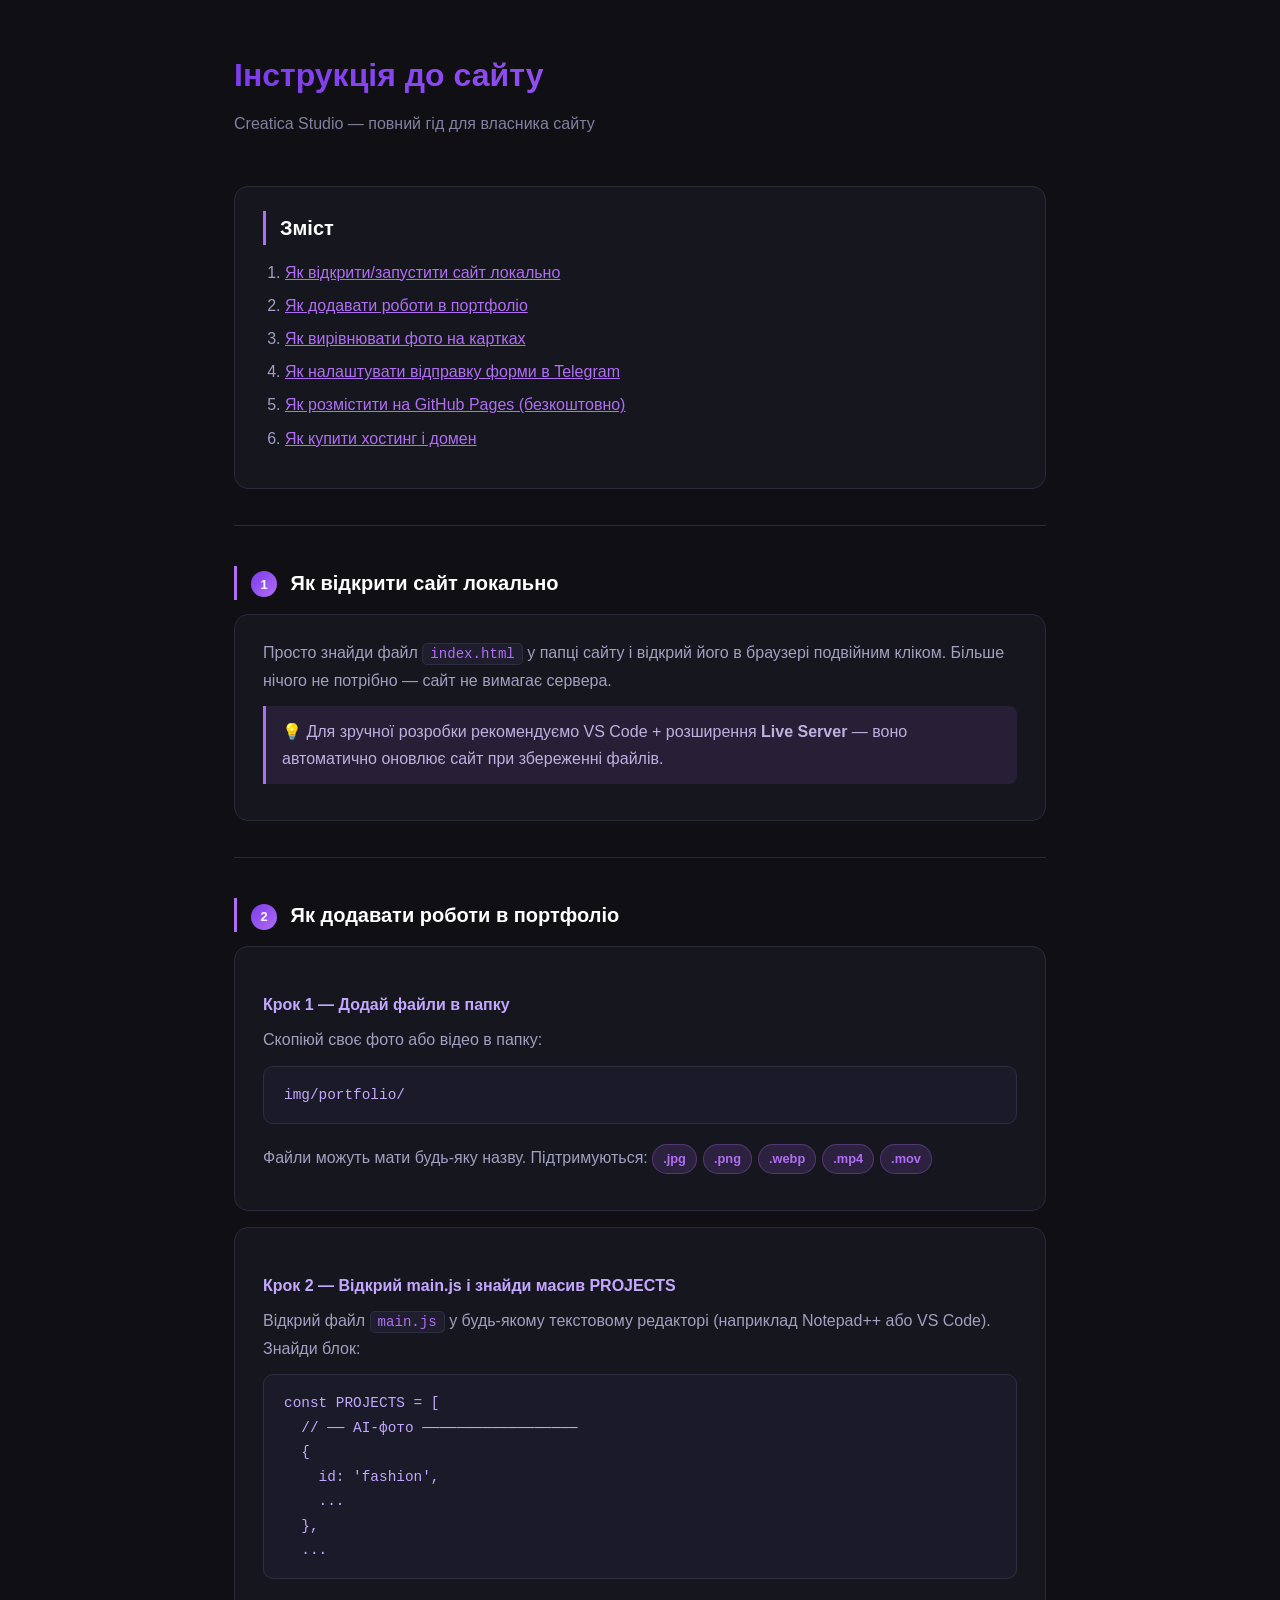
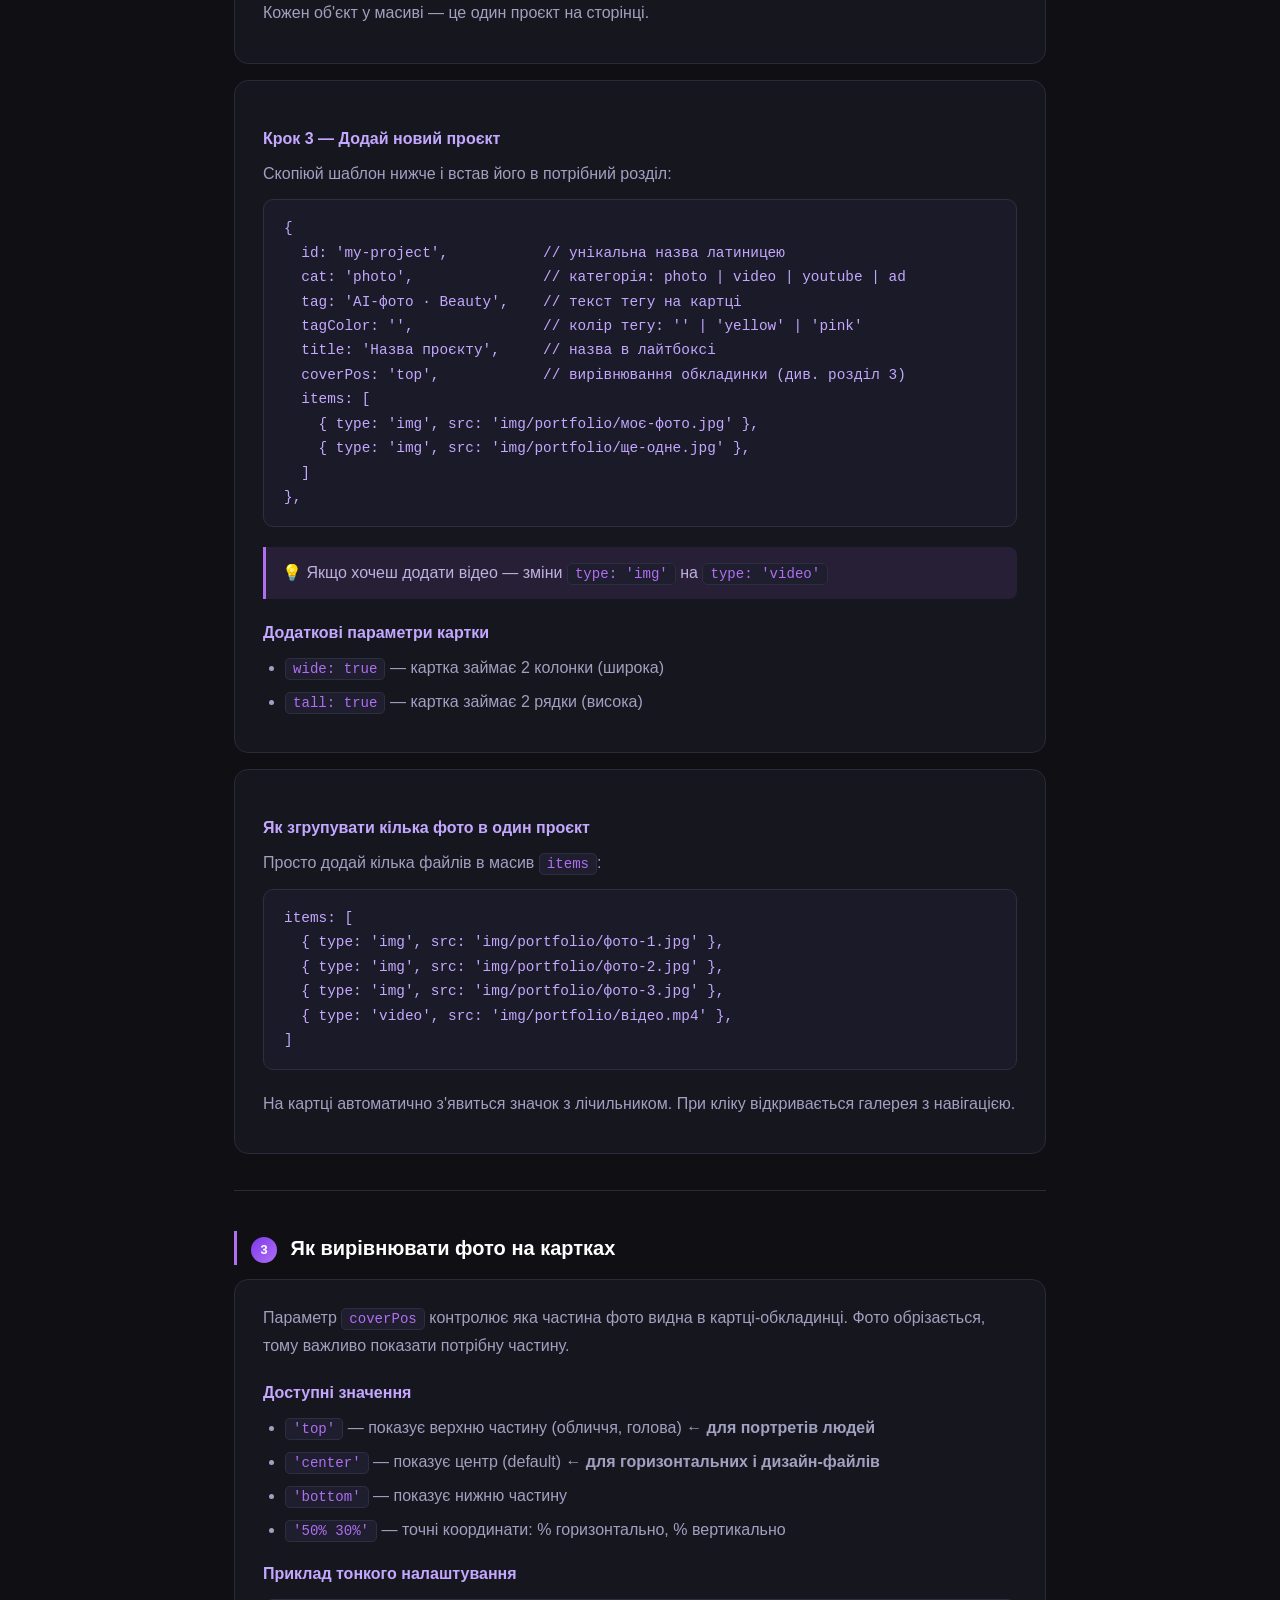
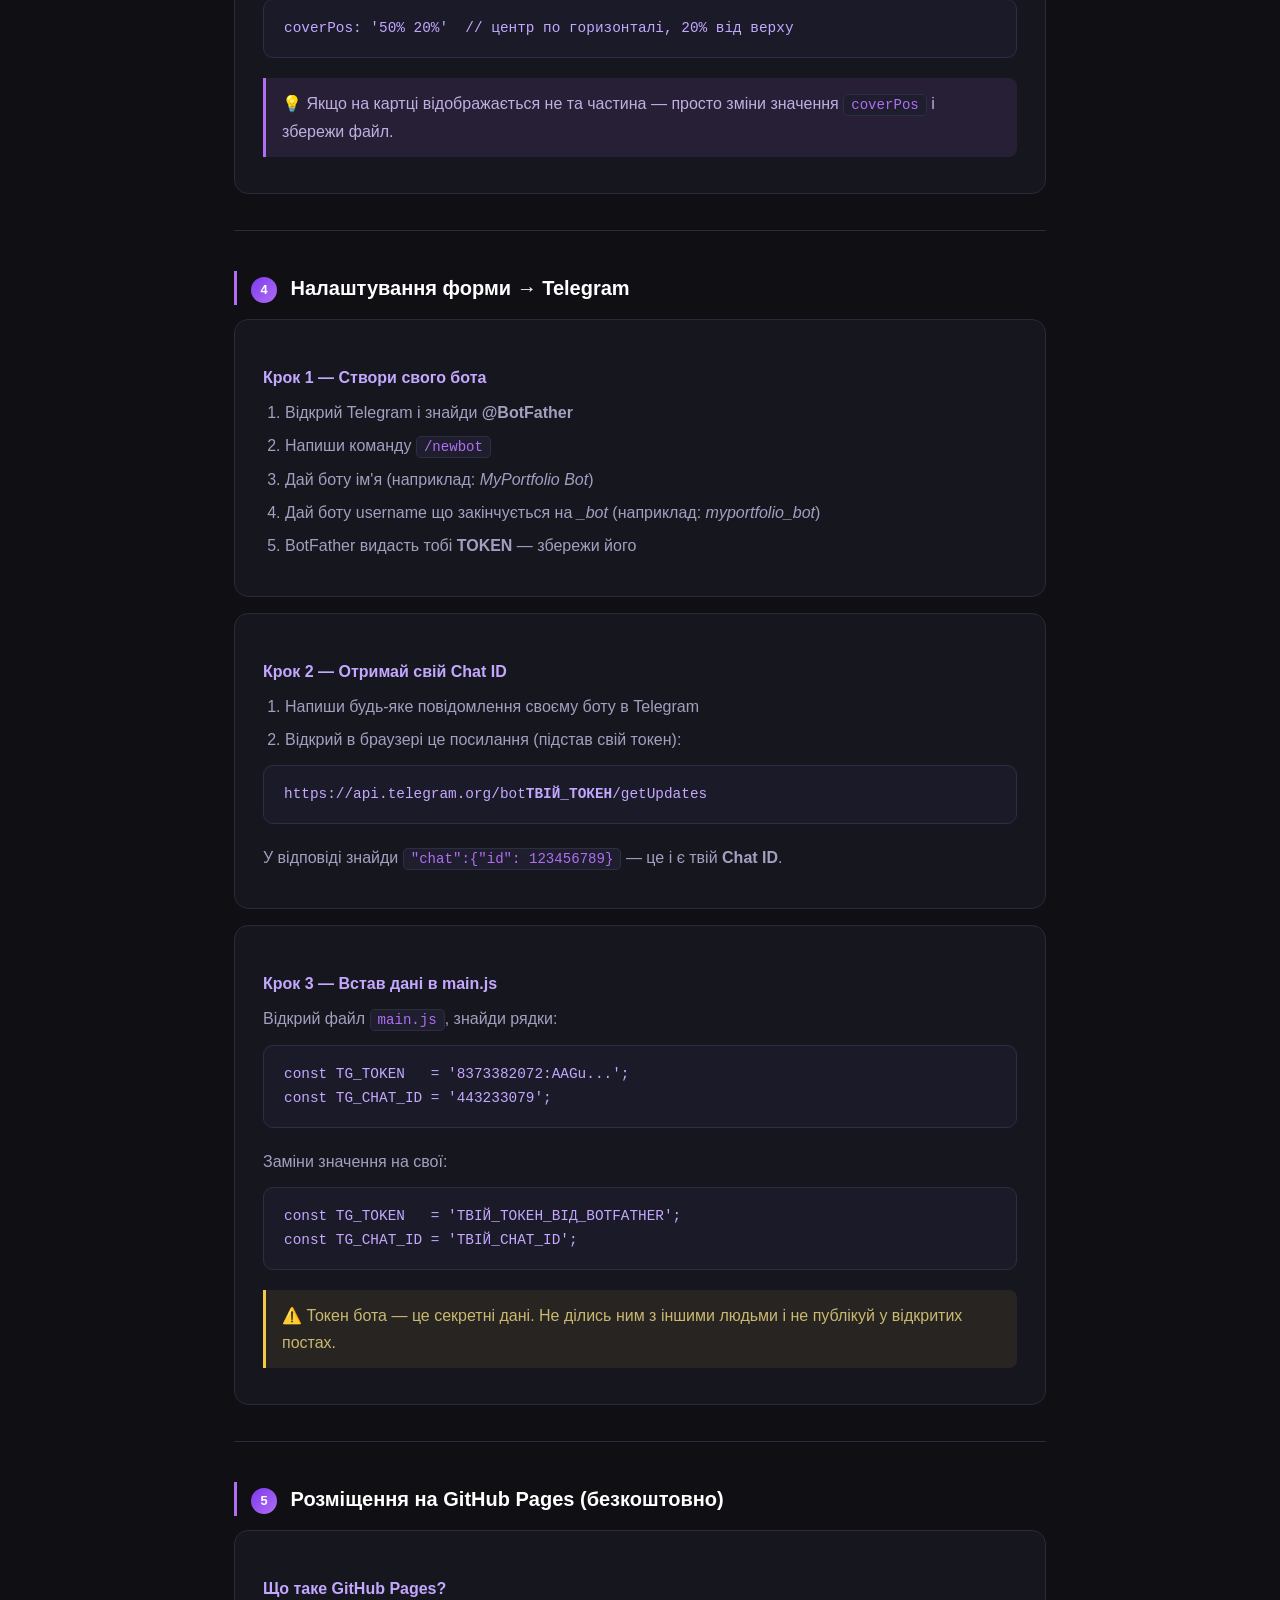
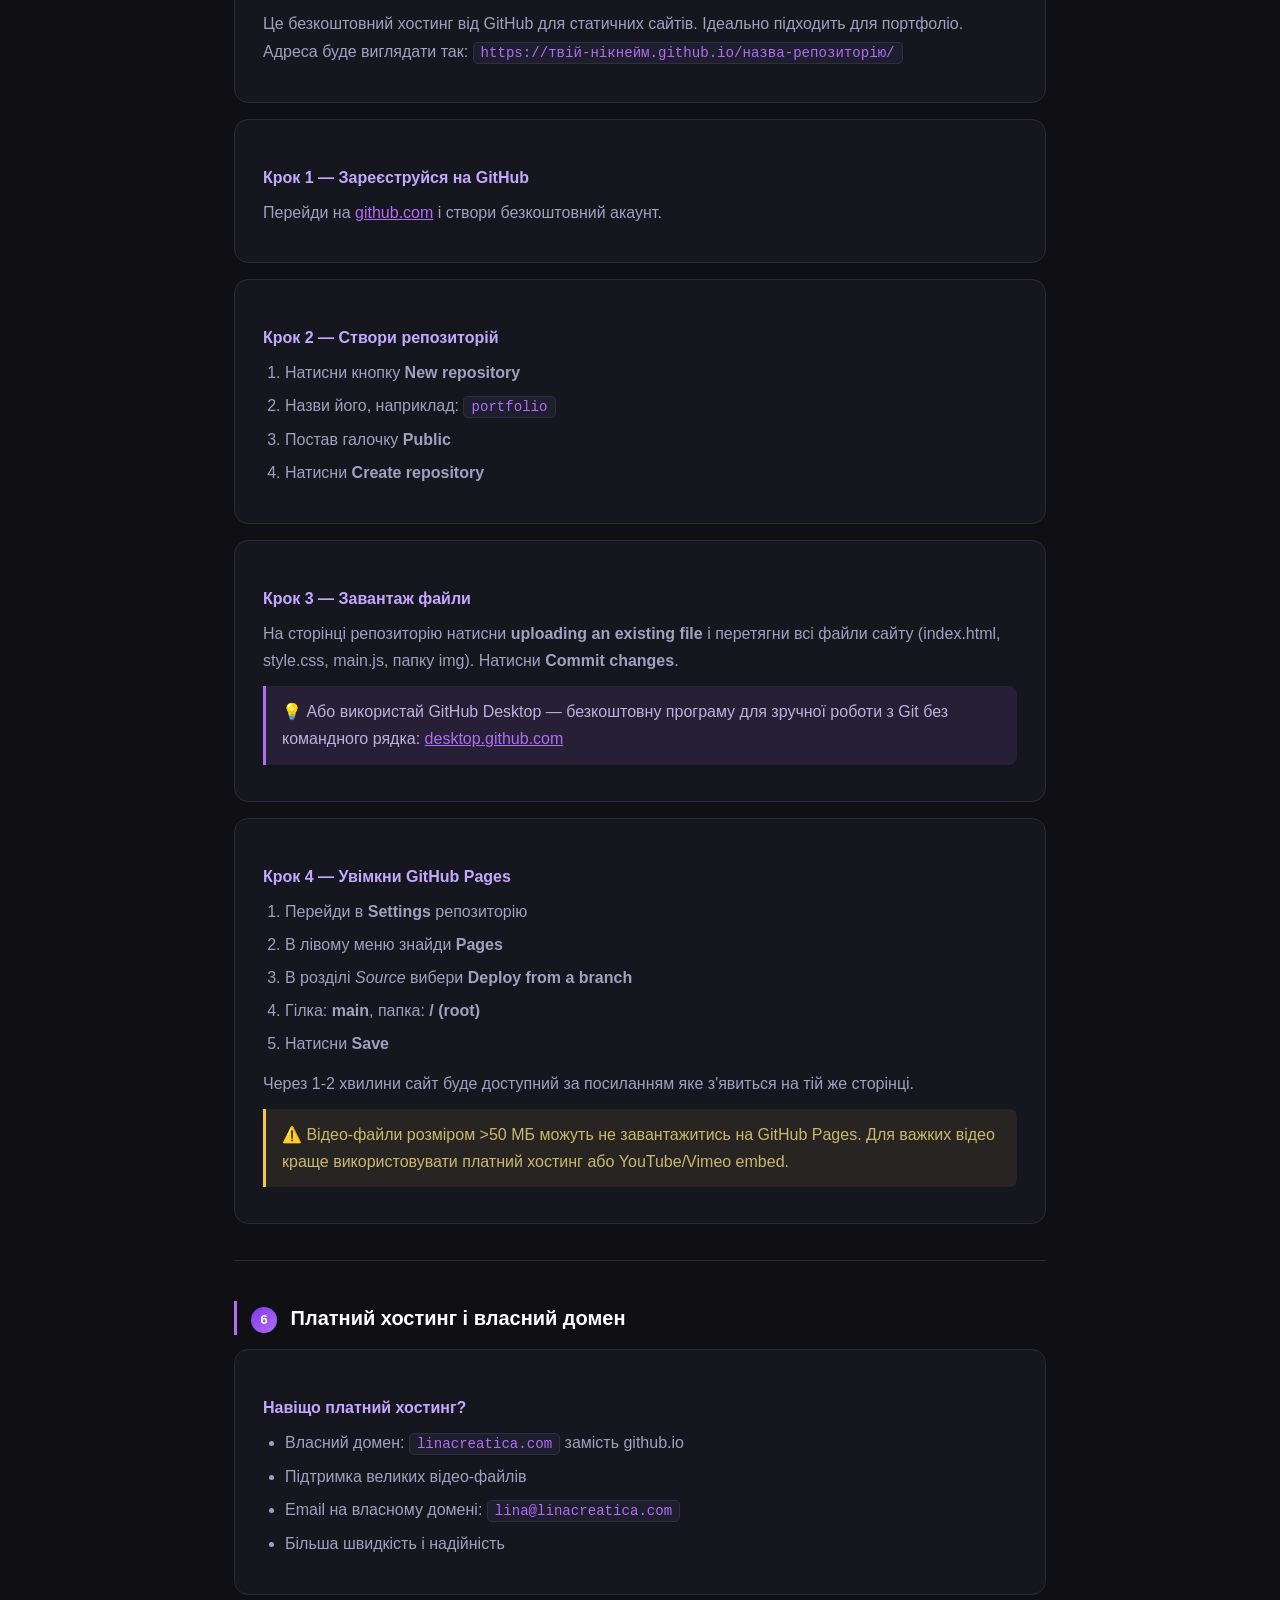
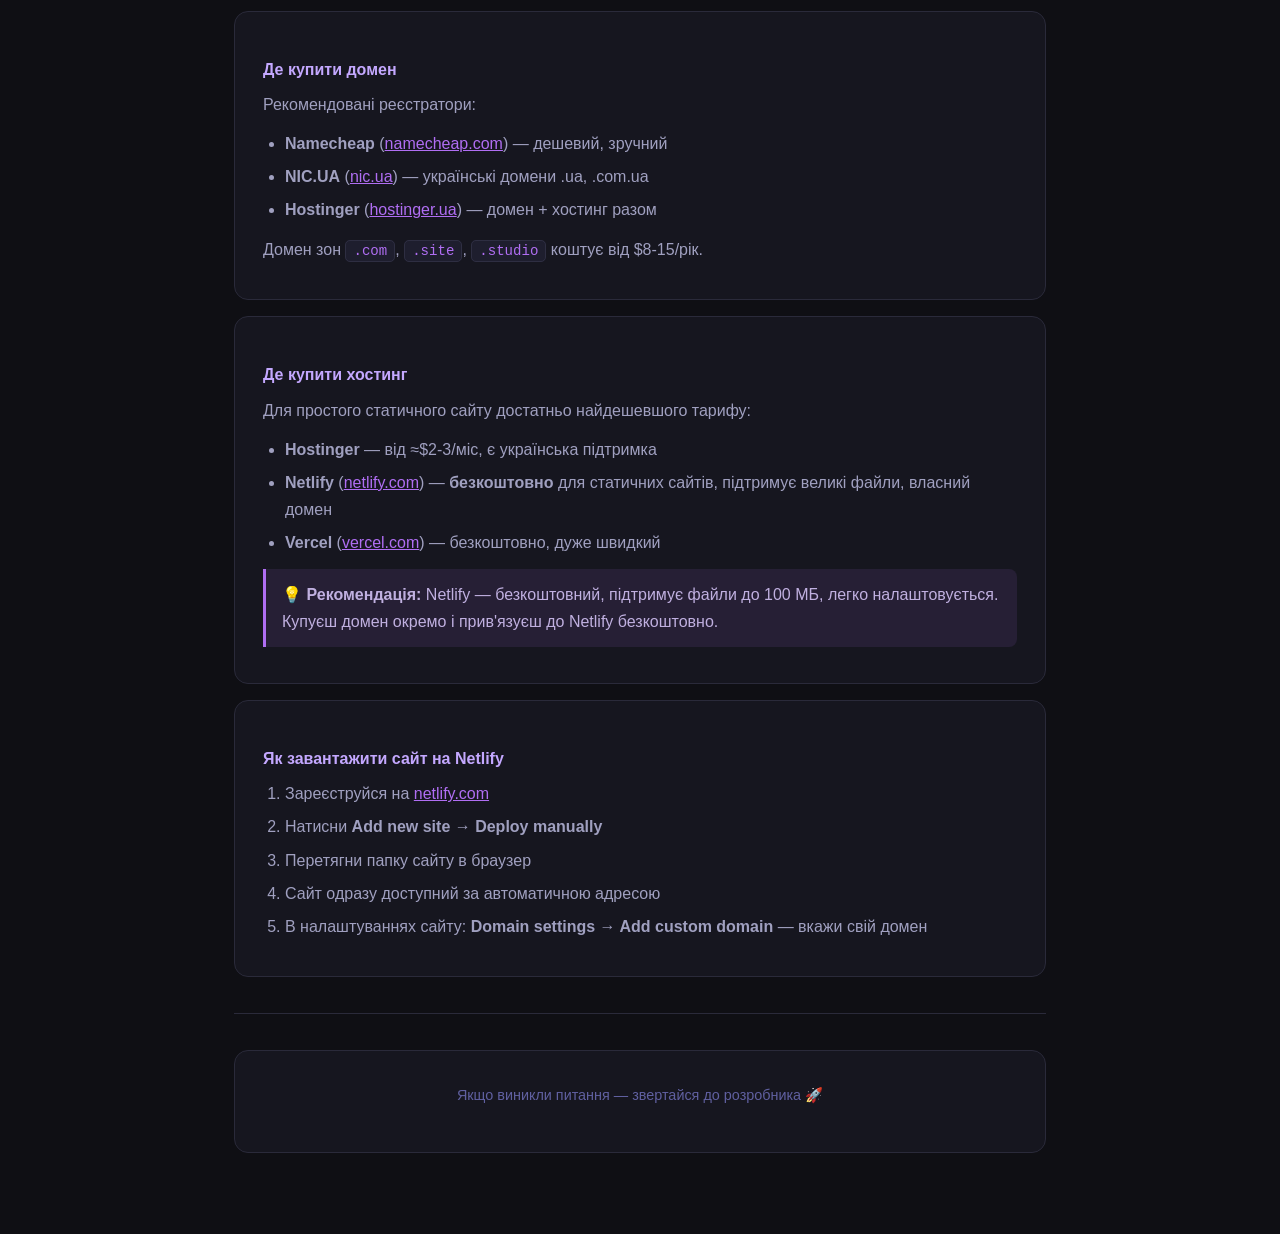
<file: ІНСТРУКЦІЯ.html>
<!DOCTYPE html>
<html lang="uk">
<head>
<meta charset="UTF-8" />
<meta name="viewport" content="width=device-width, initial-scale=1.0" />
<title>Інструкція — Creatica Studio</title>
<style>
  * { box-sizing: border-box; margin: 0; padding: 0; }
  body { font-family: -apple-system, BlinkMacSystemFont, 'Segoe UI', sans-serif; background: #0f0f14; color: #e0e0f0; line-height: 1.7; }
  .wrap { max-width: 860px; margin: 0 auto; padding: 48px 24px 80px; }
  h1 { font-size: 2rem; font-weight: 800; margin-bottom: 8px; background: linear-gradient(135deg, #7c3aed, #b06ef3); -webkit-background-clip: text; -webkit-text-fill-color: transparent; background-clip: text; }
  .subtitle { color: #8080a0; margin-bottom: 48px; }
  h2 { font-size: 1.25rem; font-weight: 700; color: #fff; margin: 40px 0 14px; padding-left: 14px; border-left: 3px solid #b06ef3; }
  h3 { font-size: 1rem; font-weight: 600; color: #c4a8ff; margin: 20px 0 8px; }
  p  { color: #a0a0c0; margin-bottom: 12px; }
  ul, ol { color: #a0a0c0; padding-left: 22px; margin-bottom: 12px; }
  li { margin-bottom: 6px; }
  code { background: #1e1e2e; border: 1px solid #2e2e42; border-radius: 5px; padding: 2px 7px; font-size: .88em; color: #b06ef3; font-family: 'Consolas', monospace; }
  pre  { background: #1a1a28; border: 1px solid #2e2e42; border-radius: 10px; padding: 16px 20px; margin: 12px 0 20px; overflow-x: auto; }
  pre code { background: none; border: none; padding: 0; color: #c4a8ff; font-size: .9em; }
  .tip  { background: rgba(176,110,243,.1); border-left: 3px solid #b06ef3; border-radius: 0 8px 8px 0; padding: 12px 16px; margin: 12px 0; color: #c0b0e0; }
  .warn { background: rgba(245,200,66,.08); border-left: 3px solid #f5c842; border-radius: 0 8px 8px 0; padding: 12px 16px; margin: 12px 0; color: #c8b870; }
  .section { background: #16161f; border: 1px solid #2a2a3a; border-radius: 14px; padding: 24px 28px; margin-bottom: 16px; }
  .num { display: inline-flex; align-items: center; justify-content: center; width: 26px; height: 26px; background: linear-gradient(135deg,#7c3aed,#b06ef3); border-radius: 50%; font-size: .8rem; font-weight: 700; color: #fff; margin-right: 8px; flex-shrink: 0; vertical-align: middle; }
  a { color: #b06ef3; }
  hr { border: none; border-top: 1px solid #2a2a3a; margin: 36px 0; }
  .badge { display: inline-block; background: rgba(176,110,243,.15); border: 1px solid rgba(176,110,243,.3); color: #b06ef3; border-radius: 50px; padding: 3px 10px; font-size: .8rem; font-weight: 600; margin-right: 6px; }
</style>
</head>
<body>
<div class="wrap">

  <h1>Інструкція до сайту</h1>
  <p class="subtitle">Creatica Studio — повний гід для власника сайту</p>

  <!-- ───── ЗМІСТ ───── -->
  <div class="section">
    <h2 style="margin-top:0">Зміст</h2>
    <ol>
      <li><a href="#run">Як відкрити/запустити сайт локально</a></li>
      <li><a href="#portfolio">Як додавати роботи в портфоліо</a></li>
      <li><a href="#align">Як вирівнювати фото на картках</a></li>
      <li><a href="#telegram">Як налаштувати відправку форми в Telegram</a></li>
      <li><a href="#github">Як розмістити на GitHub Pages (безкоштовно)</a></li>
      <li><a href="#hosting">Як купити хостинг і домен</a></li>
    </ol>
  </div>

  <hr>

  <!-- ───── 1. ЗАПУСК ───── -->
  <h2 id="run"><span class="num">1</span> Як відкрити сайт локально</h2>
  <div class="section">
    <p>Просто знайди файл <code>index.html</code> у папці сайту і відкрий його в браузері подвійним кліком. Більше нічого не потрібно — сайт не вимагає сервера.</p>
    <div class="tip">💡 Для зручної розробки рекомендуємо VS Code + розширення <strong>Live Server</strong> — воно автоматично оновлює сайт при збереженні файлів.</div>
  </div>

  <hr>

  <!-- ───── 2. ПОРТФОЛІО ───── -->
  <h2 id="portfolio"><span class="num">2</span> Як додавати роботи в портфоліо</h2>

  <div class="section">
    <h3>Крок 1 — Додай файли в папку</h3>
    <p>Скопіюй своє фото або відео в папку:</p>
    <pre><code>img/portfolio/</code></pre>
    <p>Файли можуть мати будь-яку назву. Підтримуються: <span class="badge">.jpg</span><span class="badge">.png</span><span class="badge">.webp</span><span class="badge">.mp4</span><span class="badge">.mov</span></p>
  </div>

  <div class="section">
    <h3>Крок 2 — Відкрий main.js і знайди масив PROJECTS</h3>
    <p>Відкрий файл <code>main.js</code> у будь-якому текстовому редакторі (наприклад Notepad++ або VS Code). Знайди блок:</p>
    <pre><code>const PROJECTS = [
  // ── AI-фото ──────────────────
  {
    id: 'fashion',
    ...
  },
  ...</code></pre>
    <p>Кожен об'єкт у масиві — це один проєкт на сторінці.</p>
  </div>

  <div class="section">
    <h3>Крок 3 — Додай новий проєкт</h3>
    <p>Скопіюй шаблон нижче і встав його в потрібний розділ:</p>
    <pre><code>{
  id: 'my-project',           // унікальна назва латиницею
  cat: 'photo',               // категорія: photo | video | youtube | ad
  tag: 'AI-фото · Beauty',    // текст тегу на картці
  tagColor: '',               // колір тегу: '' | 'yellow' | 'pink'
  title: 'Назва проєкту',     // назва в лайтбоксі
  coverPos: 'top',            // вирівнювання обкладинки (див. розділ 3)
  items: [
    { type: 'img', src: 'img/portfolio/моє-фото.jpg' },
    { type: 'img', src: 'img/portfolio/ще-одне.jpg' },
  ]
},</code></pre>
    <div class="tip">💡 Якщо хочеш додати відео — зміни <code>type: 'img'</code> на <code>type: 'video'</code></div>

    <h3 style="margin-top:20px">Додаткові параметри картки</h3>
    <ul>
      <li><code>wide: true</code> — картка займає 2 колонки (широка)</li>
      <li><code>tall: true</code> — картка займає 2 рядки (висока)</li>
    </ul>
  </div>

  <div class="section">
    <h3>Як згрупувати кілька фото в один проєкт</h3>
    <p>Просто додай кілька файлів в масив <code>items</code>:</p>
    <pre><code>items: [
  { type: 'img', src: 'img/portfolio/фото-1.jpg' },
  { type: 'img', src: 'img/portfolio/фото-2.jpg' },
  { type: 'img', src: 'img/portfolio/фото-3.jpg' },
  { type: 'video', src: 'img/portfolio/відео.mp4' },
]</code></pre>
    <p>На картці автоматично з'явиться значок з лічильником. При кліку відкривається галерея з навігацією.</p>
  </div>

  <hr>

  <!-- ───── 3. ВИРІВНЮВАННЯ ───── -->
  <h2 id="align"><span class="num">3</span> Як вирівнювати фото на картках</h2>

  <div class="section">
    <p>Параметр <code>coverPos</code> контролює яка частина фото видна в картці-обкладинці. Фото обрізається, тому важливо показати потрібну частину.</p>

    <h3>Доступні значення</h3>
    <ul>
      <li><code>'top'</code> — показує верхню частину (обличчя, голова) <strong>← для портретів людей</strong></li>
      <li><code>'center'</code> — показує центр (default) <strong>← для горизонтальних і дизайн-файлів</strong></li>
      <li><code>'bottom'</code> — показує нижню частину</li>
      <li><code>'50% 30%'</code> — точні координати: % горизонтально, % вертикально</li>
    </ul>

    <h3 style="margin-top:16px">Приклад тонкого налаштування</h3>
    <pre><code>coverPos: '50% 20%'  // центр по горизонталі, 20% від верху</code></pre>

    <div class="tip">💡 Якщо на картці відображається не та частина — просто зміни значення <code>coverPos</code> і збережи файл.</div>
  </div>

  <hr>

  <!-- ───── 4. TELEGRAM ───── -->
  <h2 id="telegram"><span class="num">4</span> Налаштування форми → Telegram</h2>

  <div class="section">
    <h3>Крок 1 — Створи свого бота</h3>
    <ol>
      <li>Відкрий Telegram і знайди <strong>@BotFather</strong></li>
      <li>Напиши команду <code>/newbot</code></li>
      <li>Дай боту ім'я (наприклад: <em>MyPortfolio Bot</em>)</li>
      <li>Дай боту username що закінчується на <em>_bot</em> (наприклад: <em>myportfolio_bot</em>)</li>
      <li>BotFather видасть тобі <strong>TOKEN</strong> — збережи його</li>
    </ol>
  </div>

  <div class="section">
    <h3>Крок 2 — Отримай свій Chat ID</h3>
    <ol>
      <li>Напиши будь-яке повідомлення своєму боту в Telegram</li>
      <li>Відкрий в браузері це посилання (підстав свій токен):</li>
    </ol>
    <pre><code>https://api.telegram.org/bot<b>ТВІЙ_ТОКЕН</b>/getUpdates</code></pre>
    <p>У відповіді знайди <code>"chat":{"id": 123456789}</code> — це і є твій <strong>Chat ID</strong>.</p>
  </div>

  <div class="section">
    <h3>Крок 3 — Встав дані в main.js</h3>
    <p>Відкрий файл <code>main.js</code>, знайди рядки:</p>
    <pre><code>const TG_TOKEN   = '8373382072:AAGu...';
const TG_CHAT_ID = '443233079';</code></pre>
    <p>Заміни значення на свої:</p>
    <pre><code>const TG_TOKEN   = 'ТВІЙ_ТОКЕН_ВІД_BOTFATHER';
const TG_CHAT_ID = 'ТВІЙ_CHAT_ID';</code></pre>
    <div class="warn">⚠️ Токен бота — це секретні дані. Не ділись ним з іншими людьми і не публікуй у відкритих постах.</div>
  </div>

  <hr>

  <!-- ───── 5. GITHUB PAGES ───── -->
  <h2 id="github"><span class="num">5</span> Розміщення на GitHub Pages (безкоштовно)</h2>

  <div class="section">
    <h3>Що таке GitHub Pages?</h3>
    <p>Це безкоштовний хостинг від GitHub для статичних сайтів. Ідеально підходить для портфоліо. Адреса буде виглядати так: <code>https://твій-нікнейм.github.io/назва-репозиторію/</code></p>
  </div>

  <div class="section">
    <h3>Крок 1 — Зареєструйся на GitHub</h3>
    <p>Перейди на <a href="https://github.com" target="_blank">github.com</a> і створи безкоштовний акаунт.</p>
  </div>

  <div class="section">
    <h3>Крок 2 — Створи репозиторій</h3>
    <ol>
      <li>Натисни кнопку <strong>New repository</strong></li>
      <li>Назви його, наприклад: <code>portfolio</code></li>
      <li>Постав галочку <strong>Public</strong></li>
      <li>Натисни <strong>Create repository</strong></li>
    </ol>
  </div>

  <div class="section">
    <h3>Крок 3 — Завантаж файли</h3>
    <p>На сторінці репозиторію натисни <strong>uploading an existing file</strong> і перетягни всі файли сайту (index.html, style.css, main.js, папку img). Натисни <strong>Commit changes</strong>.</p>
    <div class="tip">💡 Або використай GitHub Desktop — безкоштовну програму для зручної роботи з Git без командного рядка: <a href="https://desktop.github.com" target="_blank">desktop.github.com</a></div>
  </div>

  <div class="section">
    <h3>Крок 4 — Увімкни GitHub Pages</h3>
    <ol>
      <li>Перейди в <strong>Settings</strong> репозиторію</li>
      <li>В лівому меню знайди <strong>Pages</strong></li>
      <li>В розділі <em>Source</em> вибери <strong>Deploy from a branch</strong></li>
      <li>Гілка: <strong>main</strong>, папка: <strong>/ (root)</strong></li>
      <li>Натисни <strong>Save</strong></li>
    </ol>
    <p>Через 1-2 хвилини сайт буде доступний за посиланням яке з'явиться на тій же сторінці.</p>
    <div class="warn">⚠️ Відео-файли розміром &gt;50 МБ можуть не завантажитись на GitHub Pages. Для важких відео краще використовувати платний хостинг або YouTube/Vimeo embed.</div>
  </div>

  <hr>

  <!-- ───── 6. ХОСТИНГ ───── -->
  <h2 id="hosting"><span class="num">6</span> Платний хостинг і власний домен</h2>

  <div class="section">
    <h3>Навіщо платний хостинг?</h3>
    <ul>
      <li>Власний домен: <code>linacreatica.com</code> замість github.io</li>
      <li>Підтримка великих відео-файлів</li>
      <li>Email на власному домені: <code>lina@linacreatica.com</code></li>
      <li>Більша швидкість і надійність</li>
    </ul>
  </div>

  <div class="section">
    <h3>Де купити домен</h3>
    <p>Рекомендовані реєстратори:</p>
    <ul>
      <li><strong>Namecheap</strong> (<a href="https://namecheap.com" target="_blank">namecheap.com</a>) — дешевий, зручний</li>
      <li><strong>NIC.UA</strong> (<a href="https://nic.ua" target="_blank">nic.ua</a>) — українські домени .ua, .com.ua</li>
      <li><strong>Hostinger</strong> (<a href="https://hostinger.ua" target="_blank">hostinger.ua</a>) — домен + хостинг разом</li>
    </ul>
    <p>Домен зон <code>.com</code>, <code>.site</code>, <code>.studio</code> коштує від $8-15/рік.</p>
  </div>

  <div class="section">
    <h3>Де купити хостинг</h3>
    <p>Для простого статичного сайту достатньо найдешевшого тарифу:</p>
    <ul>
      <li><strong>Hostinger</strong> — від ≈$2-3/міс, є українська підтримка</li>
      <li><strong>Netlify</strong> (<a href="https://netlify.com" target="_blank">netlify.com</a>) — <strong>безкоштовно</strong> для статичних сайтів, підтримує великі файли, власний домен</li>
      <li><strong>Vercel</strong> (<a href="https://vercel.com" target="_blank">vercel.com</a>) — безкоштовно, дуже швидкий</li>
    </ul>
    <div class="tip">💡 <strong>Рекомендація:</strong> Netlify — безкоштовний, підтримує файли до 100 МБ, легко налаштовується. Купуєш домен окремо і прив'язуєш до Netlify безкоштовно.</div>
  </div>

  <div class="section">
    <h3>Як завантажити сайт на Netlify</h3>
    <ol>
      <li>Зареєструйся на <a href="https://netlify.com" target="_blank">netlify.com</a></li>
      <li>Натисни <strong>Add new site → Deploy manually</strong></li>
      <li>Перетягни папку сайту в браузер</li>
      <li>Сайт одразу доступний за автоматичною адресою</li>
      <li>В налаштуваннях сайту: <strong>Domain settings → Add custom domain</strong> — вкажи свій домен</li>
    </ol>
  </div>

  <hr>

  <div class="section" style="text-align:center; padding: 32px;">
    <p style="color:#6060a0; font-size:.9rem;">Якщо виникли питання — звертайся до розробника 🚀</p>
  </div>

</div>
</body>
</html>
</file>
